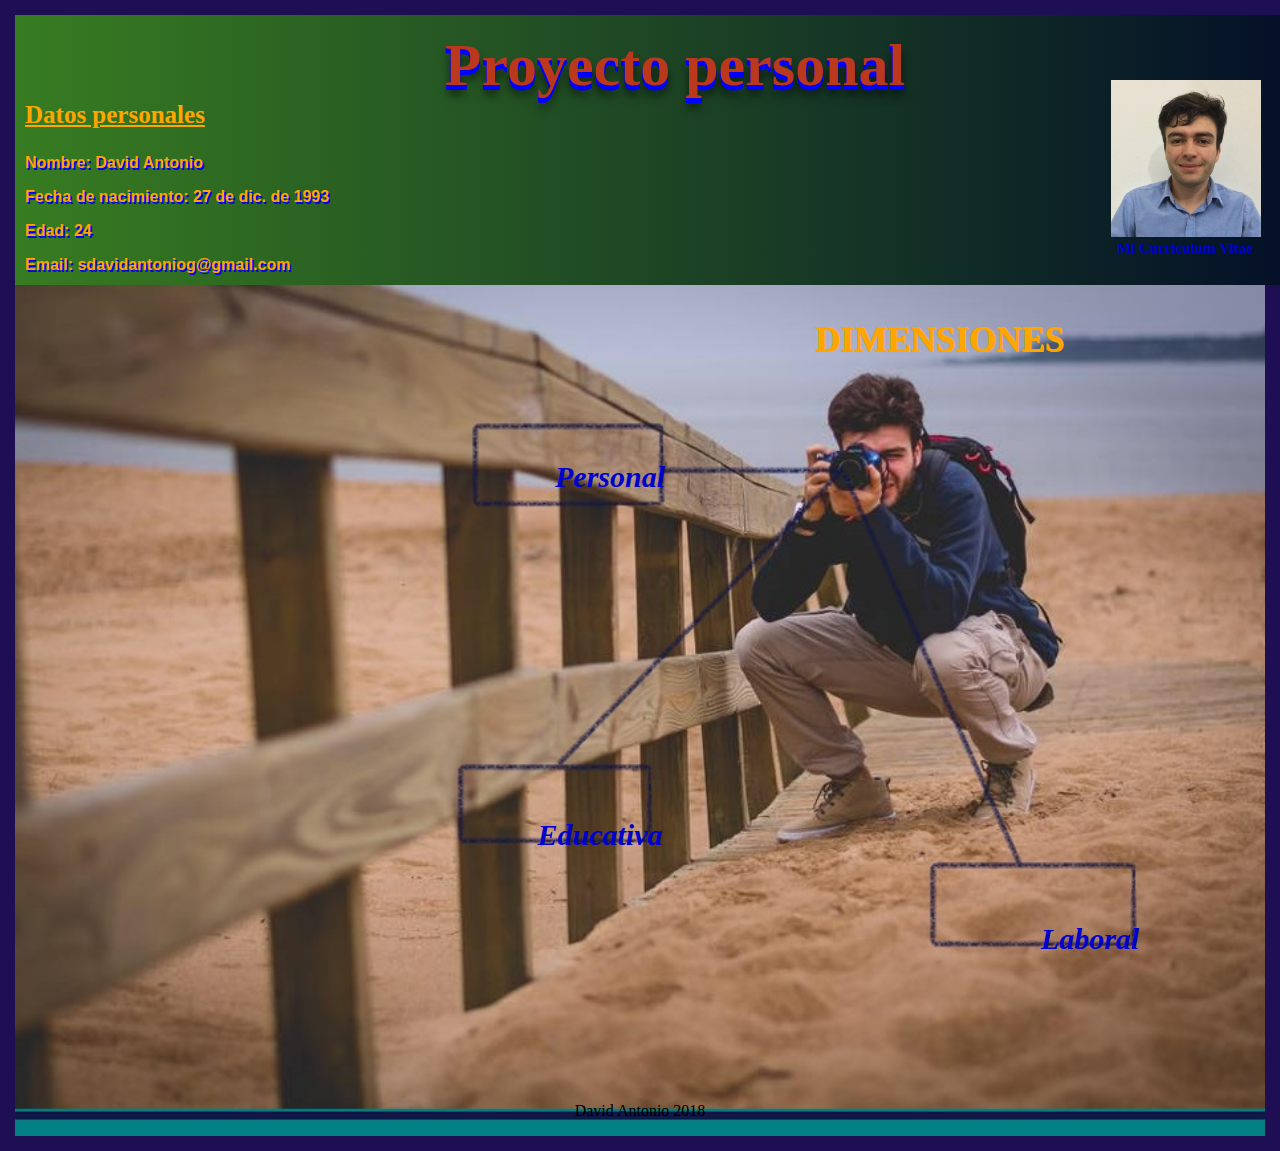
<file: index.html>
<!DOCTYPE html>
<html>

<head>
  <meta charset="utf-8">
  <meta name="author" content="David Antonio">
  <title> Mi proyecto personal </title>
  <link rel="stylesheet" href="style.css">
</head>

<body>
  <div id="menu">
  <h1>
    Proyecto personal
  </h1>
  <div id="foto-container">
      <img src="img/foto.jpg" width="150px" left="150px">
  </div>
  <div>
  <p id="datos">
    Datos personales
  </p>
  <p id="texto-datos">
    Nombre: David Antonio
  </p>
  <p id="texto-datos">
    Fecha de nacimiento: 27 de dic. de 1993
  </p>
  <p id="texto-datos">
    Edad: 24
  </p>
  <p id="texto-datos">
    Email: sdavidantoniog@gmail.com
 </p>
 <p id="micv">
   <a href="cv.html">
    Mi Currículum Vitae
  </a>
 </p>
</div>
</div>
<div id="dim">
  <p>
    DIMENSIONES
  </p>
</div>
<div id="personal">
  <p>
    <a href="personal.html">
      Personal
    </a>
  </p>
</div>
<div id="educativa">
  <p>
    <a href="educativa.html">
      Educativa
    </a>
  </p>
</div>
  <div id="laboral">
  <p >
    <a href="laboral.html">
      Laboral
    </a>
  </p>
</div>
<h1></h1>
<p align="center">David Antonio 2018</p>

</body>

</html>
</file>
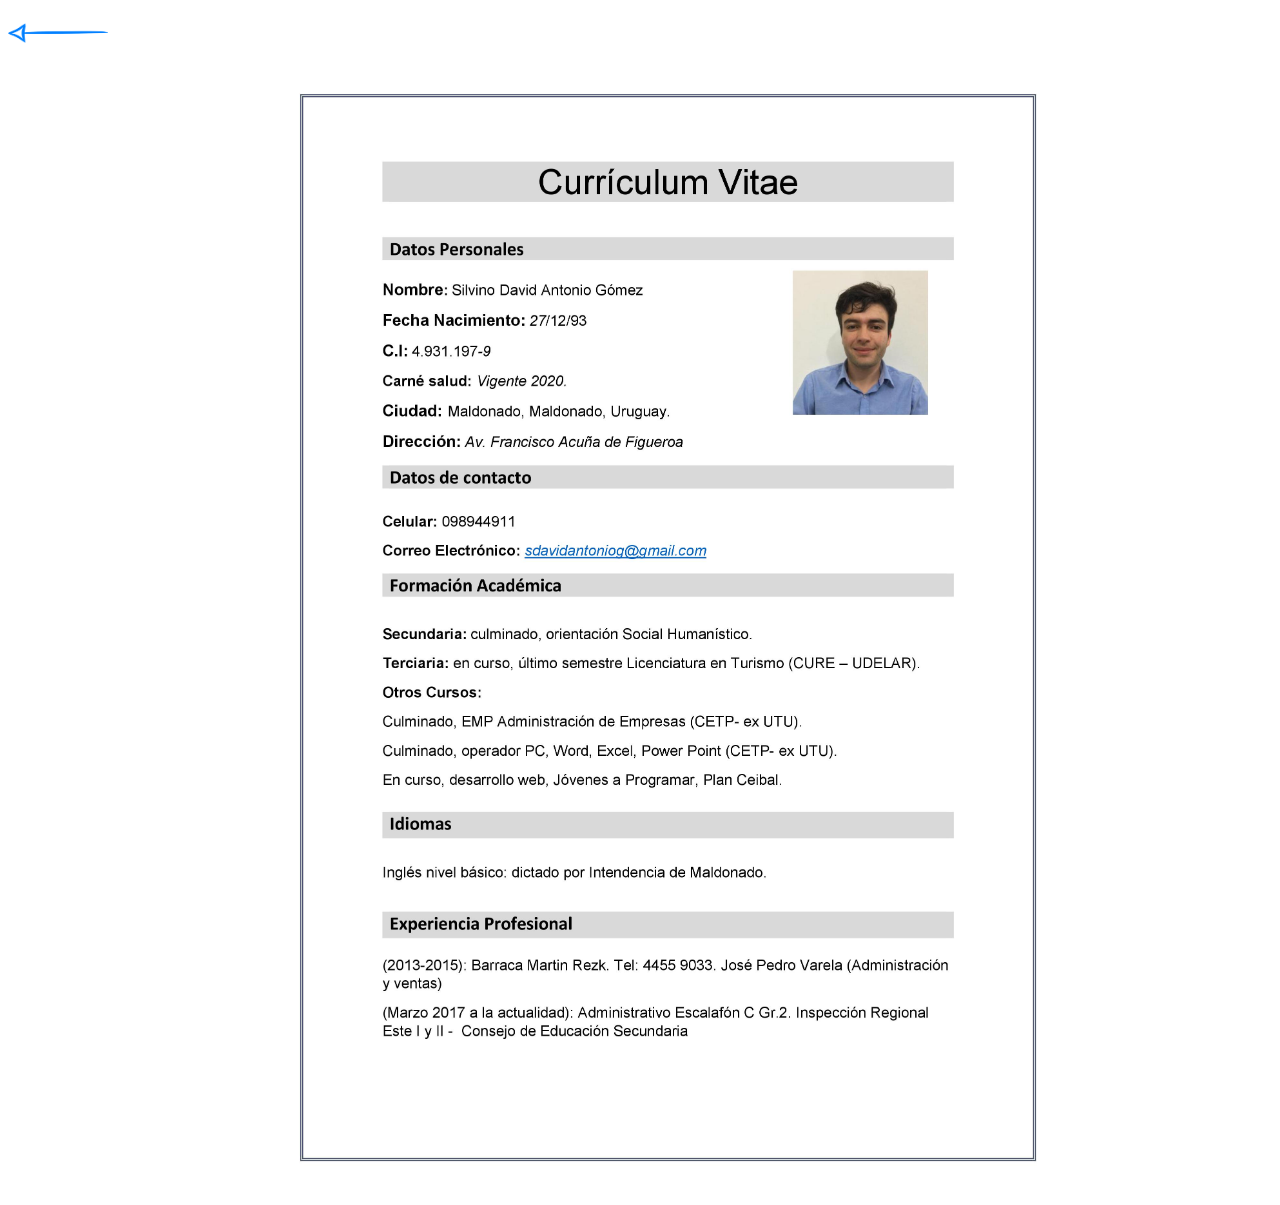
<file: cv.html>
<!DOCTYPE html>
<html>

<head>
  <meta charset="utf-8">
  <meta name="author" content="David Antonio">
  <title> Curriculum Vitae </title>
  <link rel="stylesheet" href="cv.css">
</head>

<body>
  <div id="flecha3">
    <a href="index.html">
    <img src="img/flecha2.png" width="100px" left="100px">
    </a>


  <div id="cv">
      <img src="img/cv.jpg" width="800px" left="800px">
  </div>




</body>

</html>
</file>
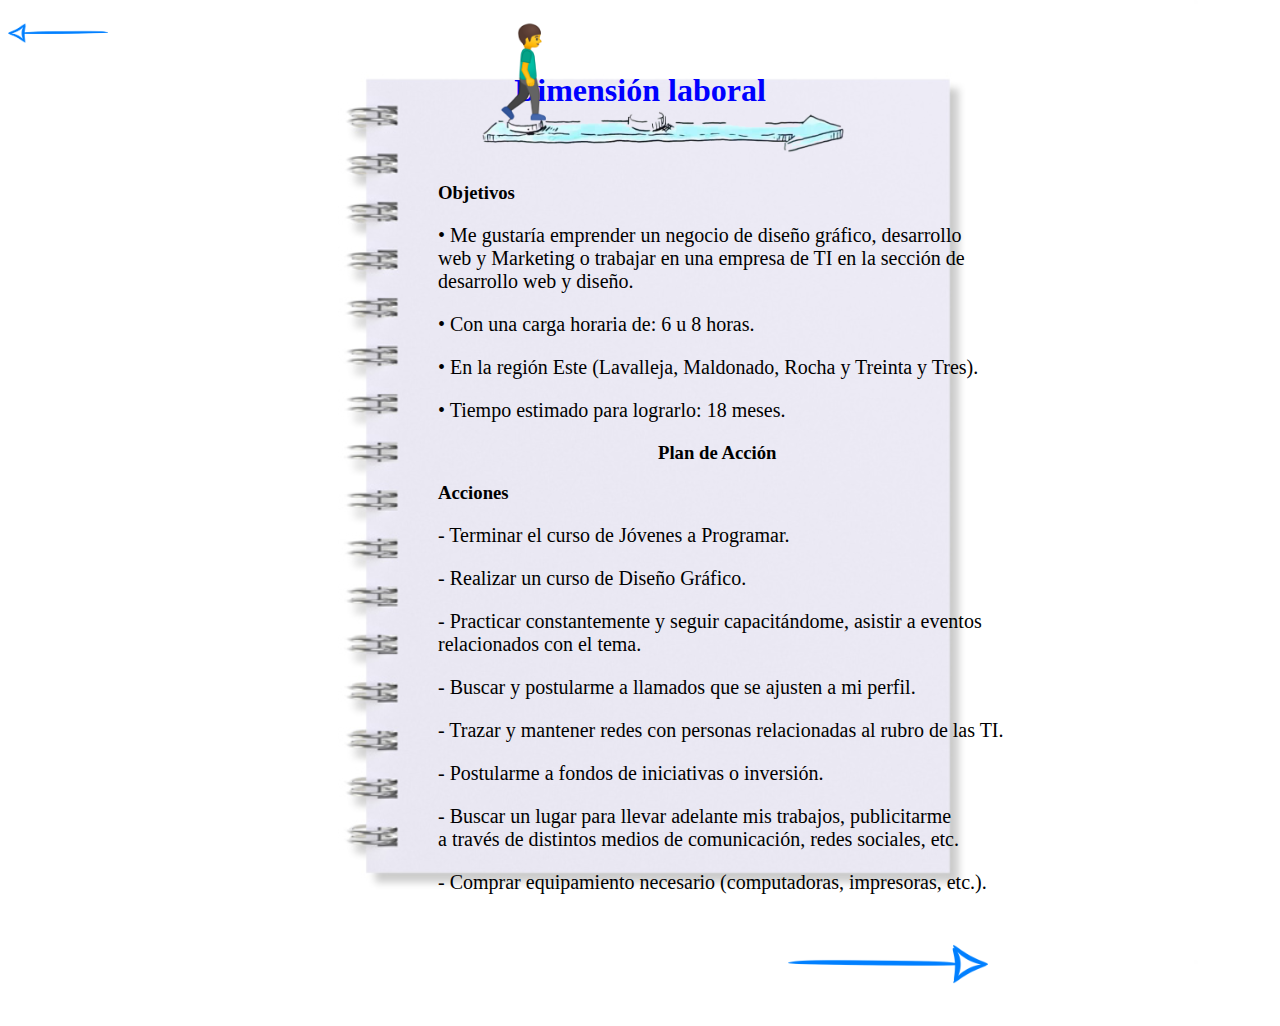
<file: laboral.html>
<!DOCTYPE html>
<html>

<head>
  <meta charset="utf-8">
  <meta name="author" content="David Antonio">
  <title> Dimensión laboral </title>
  <link rel="stylesheet" href="laboral.css">
</head>

<body>
  <div id="flecha3">
    <a href="index.html">
    <img src="img/flecha2.png" width="100px" left="100px">
    </a>
  </div>
  <h1>
    Dimensión laboral
  </h1>

  <div id="largo">
      <img src="img/largo.png" width="400px" left="400px">
  </div>

  <div>
    <h3>
      Objetivos
    </h3>
    <p>
     •	Me gustaría emprender un negocio de diseño gráfico, desarrollo <br> web y Marketing o trabajar en una empresa de
        TI en la sección de <br> desarrollo  web y diseño.
    </p>
    <p>
     •	Con una carga horaria de: 6 u 8 horas.
    </p>
    <p>
     •	En la región Este (Lavalleja, Maldonado, Rocha y Treinta y Tres).
    </p>
    <p>
     •	Tiempo estimado para lograrlo: 18 meses.
    </p>
  </div>
  <div>
    <h3 id="plan">
      Plan de Acción
    </h3>
    <h3>
      Acciones
    </h3>
    <p>
      -	Terminar el curso de Jóvenes a Programar.
    </p>
    <p>
      -	Realizar un curso de Diseño Gráfico.
    </p>
    <p>
      -	Practicar constantemente y seguir capacitándome, asistir a eventos<br> relacionados con el tema.
    </p>
    <p>
      -	Buscar y postularme a llamados que se ajusten a mi perfil.
    </p>
    <p>
      -	Trazar y mantener redes con personas relacionadas al rubro de las TI.
    </p>
    <p>
      -	Postularme a fondos de iniciativas o inversión.
    </p>
    <p>
      -	Buscar un lugar para llevar adelante mis trabajos, publicitarme <br> a través de distintos medios de comunicación, redes sociales, etc.
    </p>
    <p>
      -	Comprar equipamiento necesario (computadoras, impresoras, etc.).
    </p>

  </div>
  <div id="flecha">
    <a href="laboral2.html">
    <img src="img/flecha.png" width="200px" left="300px">
    </a>
  </div>

</body>

</html>
</file>
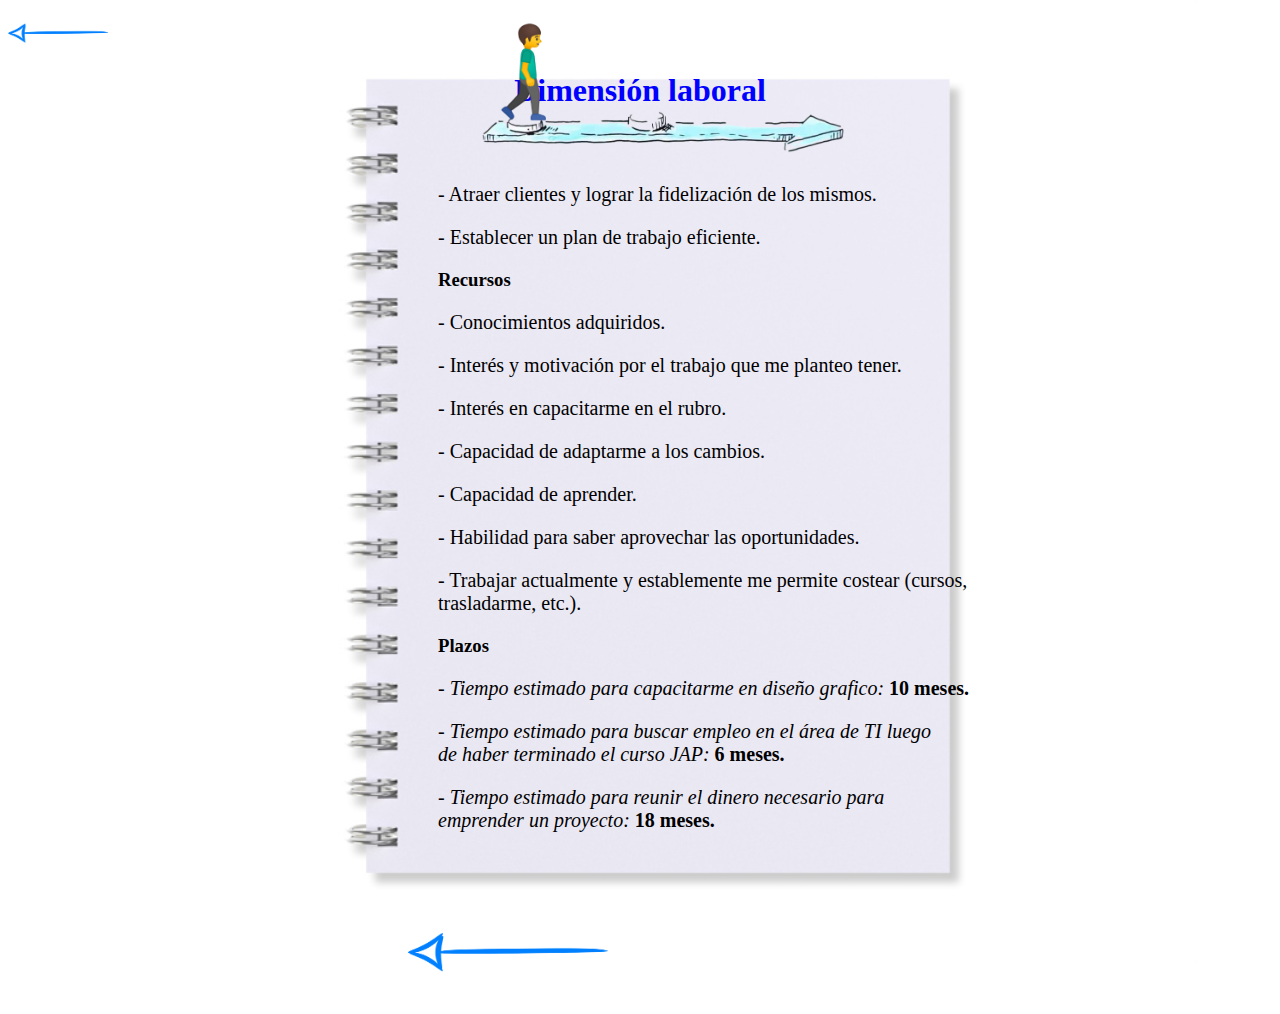
<file: laboral2.html>
<!DOCTYPE html>
<html>

<head>
  <meta charset="utf-8">
  <meta name="author" content="David Antonio">
  <title> Dimensión laboral </title>
  <link rel="stylesheet" href="laboral.css">
</head>

<body>
  <div id="flecha3">
    <a href="index.html">
    <img src="img/flecha2.png" width="100px" left="100px">
    </a>
  <h1>
    Dimensión laboral
  </h1>

  <div id="largo">
      <img src="img/largo.png" width="400px" left="400px">
  </div>

  <div>
    <p>
      -	Atraer clientes y lograr la fidelización de los mismos.
    </p>
    <p>
      -	Establecer un plan de trabajo eficiente.
    </p>
  </div>

  <div>
    <h3>
      Recursos
    </h3>
    <p>
      -	Conocimientos adquiridos.
    </p>
    <p>
    -	Interés y motivación por el trabajo que me planteo tener.
    </p>
    <p>
      -	Interés en capacitarme en el rubro.
    </p>
    <p>
      -	Capacidad de adaptarme a los cambios.
    </p>
    <p>
      -	Capacidad de aprender.
    </p>
    <p>
      -	Habilidad para saber aprovechar las oportunidades.
    </p>
    <p>
      -	Trabajar actualmente y establemente me permite costear (cursos, <br> trasladarme, etc.).
    </p>
    <h3>
      Plazos
    </h3>
    <p>
      <em>- Tiempo estimado para capacitarme en diseño grafico:</em> <strong>10 meses.</strong>
    </p>
    <p>
      <em>- Tiempo estimado para buscar empleo en el área de TI luego <br>de haber terminado el curso JAP:</em><strong> 6 meses.</strong>
    </p>
    <p>
      <em>- Tiempo estimado para reunir el dinero necesario para <br> emprender un proyecto: </em><strong> 18 meses.</strong>
    </p>
  </div>
  <div id="flecha2">
    <a href="laboral.html">
    <img src="img/flecha2.png" width="200px" left="300px">
    </a>
  </div>


</body>
</file>
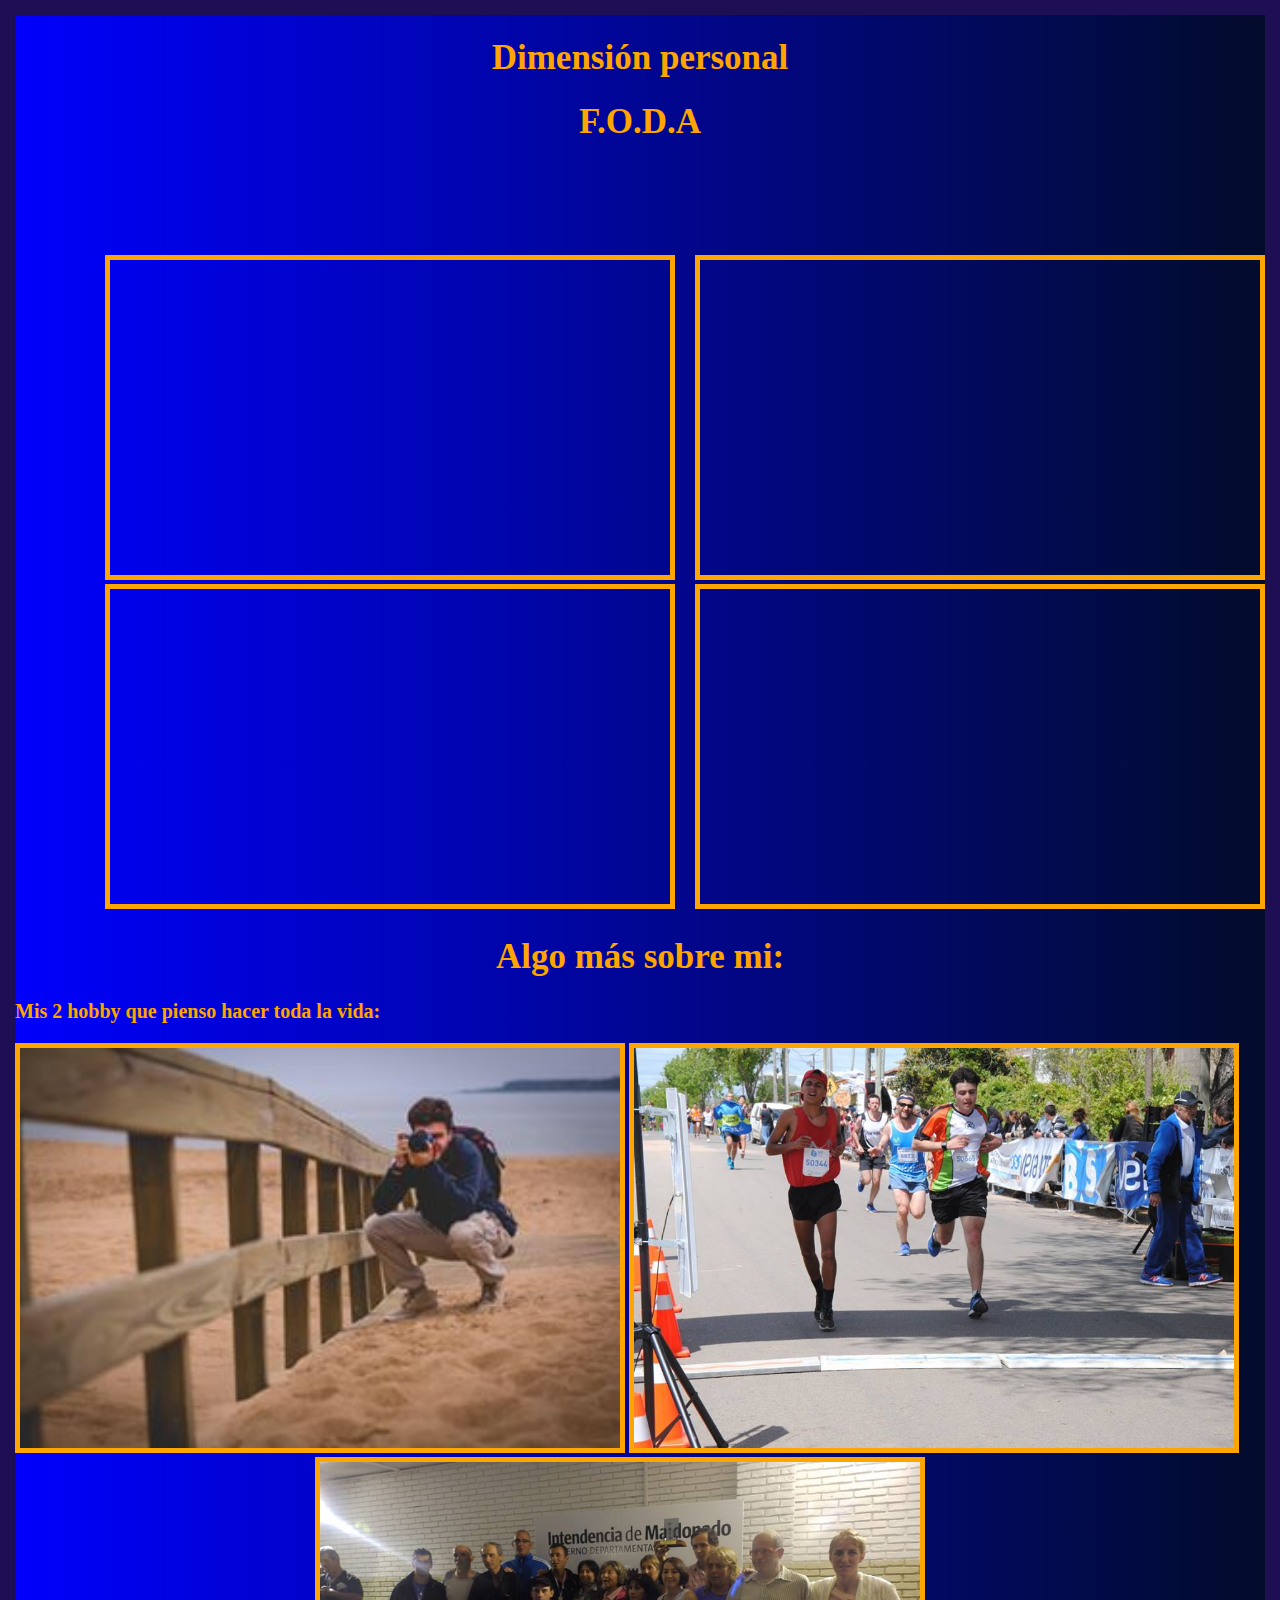
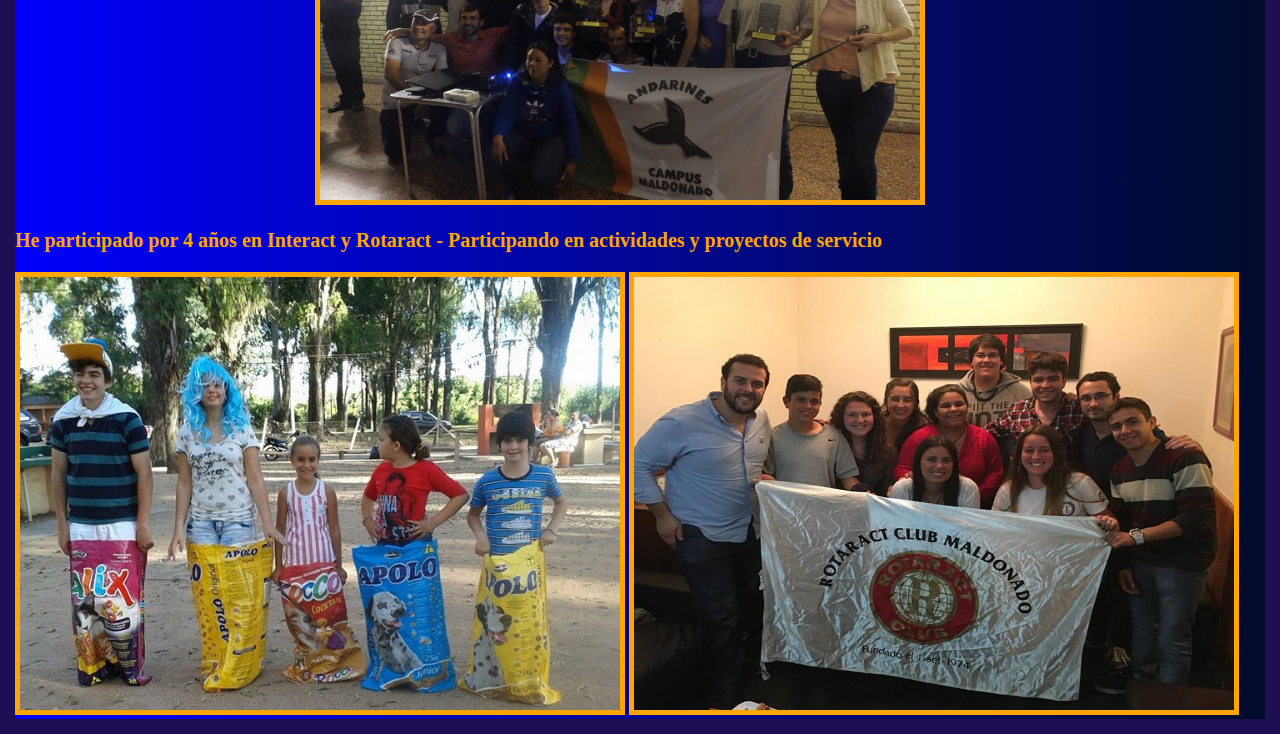
<file: personal.html>
<!DOCTYPE html>
<html>

<head>
  <meta charset="utf-8">
  <meta name="author" content="David Antonio">
  <title> Dimensión personal </title>
  <link rel="stylesheet" href="personal.css">
</head>

<body>

  <h1>
    Dimensión personal
  </h1>

  <h1> F.O.D.A </h1>



<div>
   <iframe id="fortalezas" width="560" height="315" src="https://www.youtube.com/embed/4hWellLSU7Y" frameborder="0" allow="accelerometer; autoplay; encrypted-media; gyroscope; picture-in-picture" allowfullscreen></iframe>
</div>
<div>
  <iframe id="oportunidades" width="560" height="315" src="https://www.youtube.com/embed/4vhHpUB1XhE" frameborder="0" allow="accelerometer; autoplay; encrypted-media; gyroscope; picture-in-picture" allowfullscreen></iframe>
</div>
<div>
  <iframe id="debilidades" width="560" height="315" src="https://www.youtube.com/embed/52v_3TmcgXE" frameborder="0" allow="accelerometer; autoplay; encrypted-media; gyroscope; picture-in-picture" allowfullscreen></iframe>
</div>
  <iframe id="amenazas" width="560" height="315" src="https://www.youtube.com/embed/3FPzVE86KsY" frameborder="0" allow="accelerometer; autoplay; encrypted-media; gyroscope; picture-in-picture" allowfullscreen></iframe>
<div>
 <h1> Algo más sobre mi: </h1>
 <p> Mis 2 hobby que pienso hacer toda la vida:</p>
</div>
   <img src="img/hob1.jpg" width="600px" height="400px">
   <img src="img/hob7.jpg" width="600px" height="400px">
   <img id="andarines" src="img/correr.jpg" width="600px"  height="">
<div>
  <p> He participado por 4 años en Interact y Rotaract - Participando en actividades y proyectos de servicio </p>
  <img src="img/rota4.jpg" width="600px" >
  <img src="img/rota1.jpg" width="600px" height="433px">
</body>

</html>
</file>
<file: style.css>
body {
  background-image: url(img/david.jpg);
  background-size: 100%;
  border: 15px solid #1e0f54;
  margin: 0px;
}

A:link {
  text-decoration:none;
  color:#0000cc;
  font-family: 'Mali', cursive;
}

A:visited {
  text-decoration:none;
  color: #ba381b;
}

h1 {
  font-size: 40px;
  text-align: center;
}

#foto-container {
  width: 100%;

}
img {
  margin-left: 83%;
  margin-top: -35px;
}

#datos {
  font-family: 'Mali', cursive;
  font-size: 25px;
  font-weight: bold;
  margin-top: -140px;
  color: Orange;
  margin-left: 10px;
  text-decoration: underline;
}

#texto-datos {
  font-family: 'Montserrat', sans-serif;
  font-weight: bold;
  color: orange;
  margin-left: 10px;
  text-shadow: 0.1em 0.1em blue;
}

#micv {
  margin-left: 83.5%;
  margin-top: -50px;
  font-size: 15px;
  color: #170751;
  font-weight: bold;
  text-decoration: none;
}

#dim {
  font-family: 'Mali', cursive;
  font-size: 35px;
  font-weight: bold;
  margin-top: 30px;
  margin-left: 800px;
  color: orange;
  text-shadow: 1px 1px orange;

}

#personal {
  font-size: 30px;
  font-style: italic;
  font-weight: bold;
  color: #ff6600;
  text-align: center;
  margin-left: 500px;
  margin-top: 100px;
  width: 190px;
}

#educativa {
  font-size: 30px;
  font-style: italic;
  font-weight: bold;
  color: #ff6600;
  text-align: center;
  margin-left: 490px;
  margin-top: 324px;
  width: 190px;
}

#laboral {
  font-size: 30px;
  font-style: italic;
  font-weight: bold;
  color: #ff6600;
  text-align: center;
  margin-left: 980px;
  margin-top: 70px;
  width: 190px;
}

#menu {
  background-image: linear-gradient(to right, #377c21 ,#020c28);
  width: 1320px;
  height: 270px;
}

@import url(https://fonts.googleapis.com/css?family=Erica+One);

h1 {
  cursor: default;
  margin-top: -290px;
  top: 40px;
  left: 0;
  right: 0;
  bottom: 0;
  height: 100px;
  margin: auto;
  display: block;

  -webkit-animation: bounce .3s ease infinite alternate;

  font-family: 'Erica One', cursive;
  font-size: 60px;
  color: #ba381b;
  text-align: center;
  line-height: 100px;
  text-shadow: 0 1px 0 blue,
               0 2px 0 blue,
               0 3px 0 blue,
               0 4px 0 blue,
               0 5px 0 blue,
               0 6px 0 transparent,
               0 7px 0 transparent,
               0 8px 0 transparent,
               0 9px 0 transparent,
               0 10px 10px rgba(0, 0, 0, .6);
}
/* ANIMATION */
@-webkit-keyframes bounce {
  100% {
    top: -20px;

    text-shadow: 0 1px 0 blue,
                 0 2px 0 blue,
                 0 3px 0 blue,
                 0 4px 0 blue,
                 0 5px 0 blue,
                 0 6px 0 blue,
                 0 7px 0 blue,
                 0 8px 0 blue,
                 0 9px 0 blue,
                 0 10px 10px rgba(0, 0, 0, .3);
  }
}
}
</file>
<file: cv.css>
#cv{
  margin-left: 260px;
}
</file>
<file: laboral.css>
body {
  background-image: url(img/hoja.jpg);
  background-size: 100%;
}

h1 {
  text-align: center;
  margin-top: 10px;
  color: blue;
}



#largo {
  margin-left: 450px;
  margin-top: -110px;
}


.largo {
  margin-left: 950px;
  margin-top: -45px;
  color: blue;
}

h3, p {
  margin-left: 430px;
}

p{
  font-size: 20px;
}

#plan{
  margin-left: 650px;
}

#flecha {
  margin-left: 780px;
}

#flecha2 {
  margin-left: 400px;
  margin-top: 70px;
}

#flecha3 {
  margin-top: 0px;
}
</file>
<file: personal.css>
body {
  background-image: linear-gradient(to right, blue ,#020c28);
  border: 15px solid #1e0f54;
  margin: 0px;
}

h1 {
  text-align: center;
  font-family: 'Mali', cursive;
  font-size: 35px;
  font-weight: bold;
  color: orange;
}

#andarines {
  margin-left: 300px;
}

img {
  border: 5px solid orange;
}
p{
  font-size: 20px;
  font-weight: bold;
  color: orange;
}

#fortalezas {
  border: 5px solid orange;
  margin-top: 90px;
  margin-left: 90px;
}

#oportunidades {
  border: 5px solid orange;
  margin-left: 600px;
  margin-top: -329px;
  position: absolute;
  margin-left: 680px;
}

#debilidades {
  border: 5px solid orange;
  margin-left: 90px;
}


#amenazas {
  border: 5px solid orange;
  margin-left: 600px;
  margin-top: -329px;
  position: absolute;
  margin-left: 680px;
}
</file>
